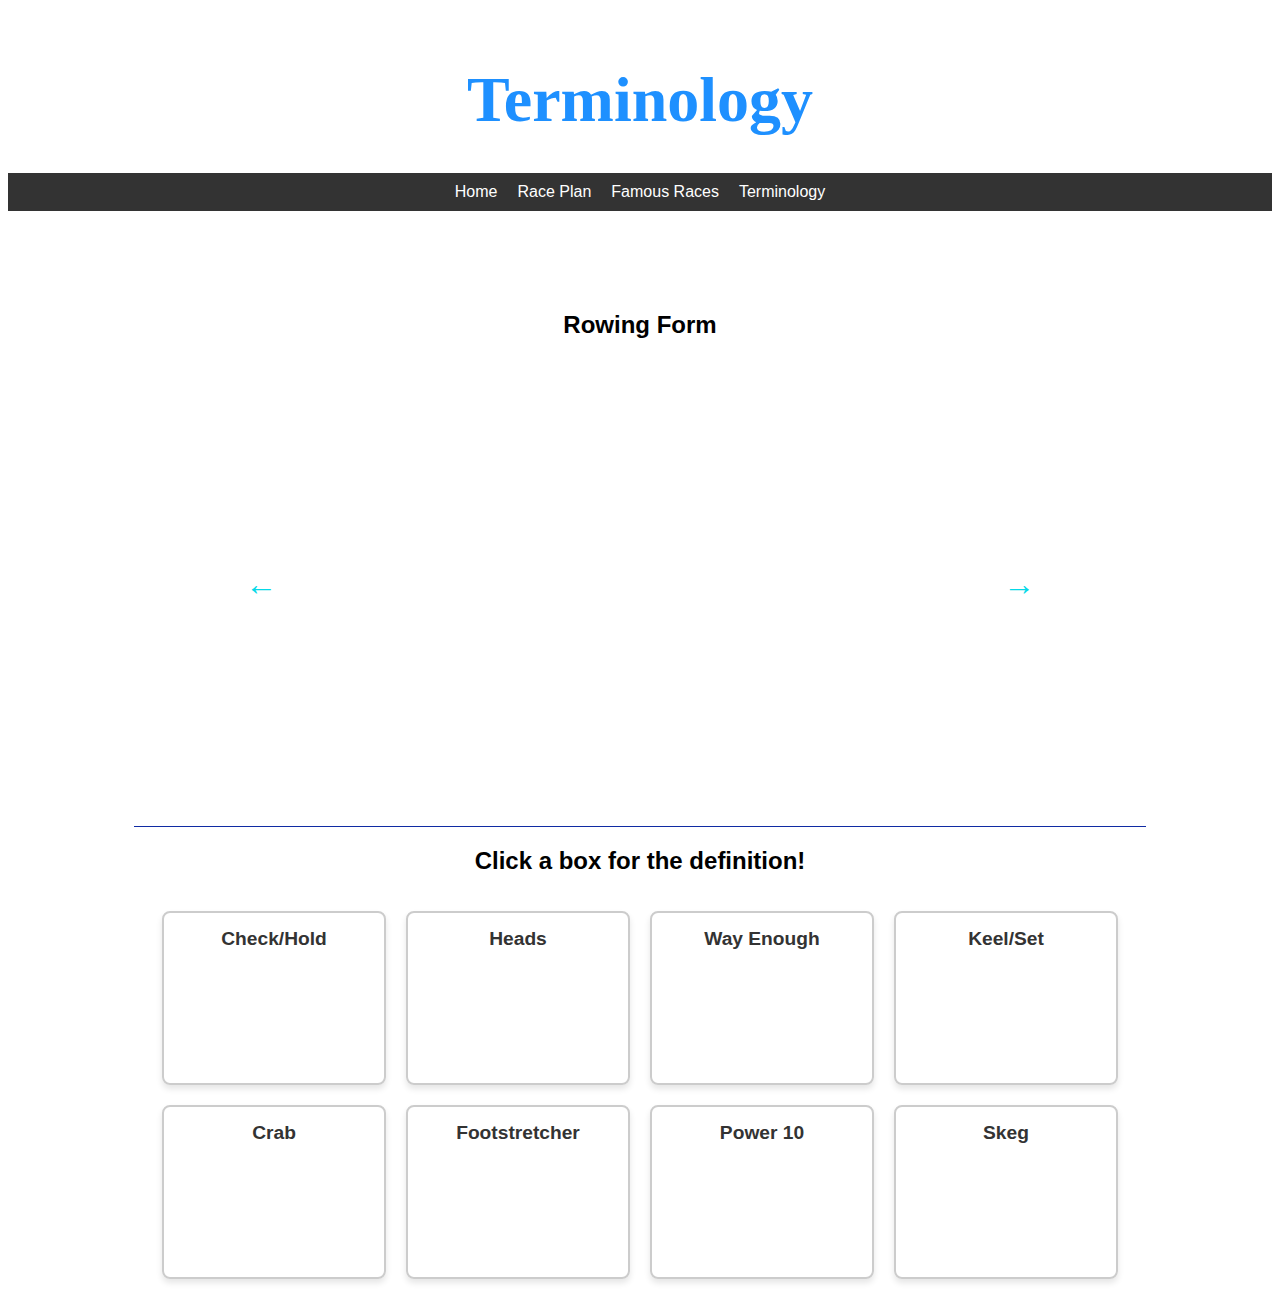
<file: mcgovern-terminology.html>
<!DOCTYPE html>
<html>

<!-- Header -->
<head>
	<link rel="stylesheet" href="styles.css">
	<meta name="viewport" content="width=device-width, initial-scale=1.0">
</head>

<!-- Rowing Form Photo Slider -->
<body>
	<h1 style="font-family: Georgia, serif; color: dodgerBlue; font-size: 400%">Terminology</h1>
	<nav>
		<ul style="list-style: none; display: flex; justify-content: center; background-color: #333; padding: 10px 0;">
			<li><a href="index.html">Home</a></li>
			<li><a href="mcgovern-raceplan.html">Race Plan</a></li>
			<li><a href="mcgovern-races.html">Famous Races</a></li>
			<li><a href="mcgovern-terminology.html">Terminology</a></li>
		</ul>
	</nav>
	<section>
		<h2>Rowing Form</h2>
		<div class="slider" id="slider-container">
  		<article id="article-container"></article>
  		<button id="leftArrow">&larr;</button>
  		<button id="rightArrow">&rarr;</button>
	</section>

<!-- Term-Definition Grid -->
	<section>
		<div class="line-separator"></div>
		<h2>Click a box for the definition!</h2>
		<div class = "center">
			<div class="fourgrid">
				<div class="card">
					<div class="term">Check/Hold</div>
					<div class="definition">Square blades into the water to stop movement.</div>
				</div>

  			<div class="card">
    			<div class="term">Heads</div>
    			<div class="definition">Meant to duck or move out of the way.</div>
  			</div>

			
				<div class="card">
					<div class="term">Way Enough</div>
					<div class="definition">Coxswain's command meaning "stop."</div>
				</div>

				<div class="card">
					<div class="term">Keel/Set</div>
					<div class="definition">The centerline and weight of the boat.</div>
				</div>

				<div class="card">
					<div class="term">Crab</div>
					<div class="definition">If someone drop's their blade in too early.</div>
				</div>

				<div class="card">
					<div class="term">Footstretcher</div>
					<div class="definition">The shoes that hold your feet in place.</div>
				</div>

				<div class="card">
					<div class="term">Power 10</div>
					<div class="definition">A set of sprinting strokes called by a coxswain.</div>
				</div>

				<div class="card">
					<div class="term">Skeg</div>
					<div class="definition">The fin that stabilizes the boat and directs its course.</div>
				</div>
			</div>
		</div>
	</section>
<script src="script.js"></script>
</body>
</html>
</file>
<file: styles.css>
/*Organization and Spacing*/
  *{color: black;
		font-family: arial, sans-serif;
		text-align: center;
		}
	
	.border{border: solid;
		color:dodgerblue;
    width: 50%;
		object-fit: cover;
    aspect-ratio: 1/1;
		}
		
	.twogrid{
		display: grid;
		grid-template-columns: 1fr 1fr;
		column-gap: 10px;
		row-gap: 80px;
		}

  .twogrid img {
  width: 50%;
  height: auto;
  object-fit: cover;
  border-radius: 10px;
}

.fourgrid {
  display: grid;
  grid-template-columns: repeat(auto-fit, minmax(200px, 1fr));
  gap: 20px;
  max-width: 1000px;
  margin: auto;
  padding: 1rem;
}
		
	.center {
  		display: flex;
  		justify-content: center;
  		align-items: center;
		}

	h1{
    padding: 20px;
    margin-bottom: 0px;
		}

	.line-separator {
  		width: 80%;
  		height: 1px;
  		background-color: #102ba3;
  		margin: 15px auto;     
		}

  p {
    margin: 50px;
  }

/*Styling navbar*/
nav {
  margin-top: 0px;
  margin-bottom: 100px;
}  

nav a {
    color: white;
    padding: 5px 10px;
    text-decoration: none;
  }
nav a.active {
    background-color: #c5c4c4;
    border-radius: 4px;
    color: rgb(0, 0, 0);
  }

/*Image Slider*/
.image {
  width: 100%;
  height: auto;
  display: block;
}

@keyframes slide {
  0% {
    opacity: 0;
  }
  100% {
    opacity: 1;
  }
}

#leftArrow {
  all: unset;
  position: absolute;
  top: 0;
  bottom: 0;
  left: 0;
  padding: 0.5rem;
  color: #05d9e8;
  font-size: 2rem;
  cursor: pointer;
}

#rightArrow {
  all: unset;
  position: absolute;
  top: 0;
  bottom: 0;
  right: 0;
  padding: 0.5rem;
  color: #05d9e8;
  font-size: 2rem;
  cursor: pointer;
}

#leftArrow:hover,
#rightArrow:hover {
  background: rgb(0, 0, 0, 0.2);
}

.text {
  position: absolute;
  bottom: 20px;
  left: 20px;
  color: white;
  font-size: 1.2rem;
  background-color: rgba(0, 0, 0, 0.5);
  padding: 0.5rem;
  border-radius: 5px;
}

.slider {
  position: relative;
  width: 100%;
  max-width: 806px;
  aspect-ratio: 806 / 452;
  margin: auto;
  overflow: hidden;
}

/*Clickable Cards*/
.card-container {
  display: flex;
  flex-wrap: wrap;
  gap: 20px;
  justify-content: center;
}

.card {
  width: 200px;
  height: 150px;
  border: 2px solid #ccc;
  border-radius: 8px;
  overflow: hidden;
  box-shadow: 0 4px 6px rgba(0, 0, 0, 0.1);
  cursor: pointer;
  transition: transform 0.3s ease;
  display: flex;
  flex-direction: column;
  justify-content: space-between;
  padding: 10px;
}

.card:hover {
  transform: scale(1.05);
  box-shadow: 0 6px 12px rgba(0, 0, 0, 0.2);
}

.term {
  font-size: 1.2rem;
  font-weight: bold;
  color: #333;
  padding: 5px 0;
  text-align: center;
}

.definition {
  display: none;
  font-size: 1rem;
  color: #555;
  padding: 10px;
  text-align: center;
  background-color: #f9f9f9;
  flex-grow: 1;
}

/*Boat animation */
.container {
  text-align: center;
  padding: 0 20px;
}

.container {
  text-align: center;
  padding: 0 20px;
}

.water {
  width: 90vw;
  max-width: 1200px;
  aspect-ratio: 8 / 3; 
  margin: 0 auto 30px;
  border: 2px solid #000;
  background-image: url("images/racewalk.PNG");
  background-size: contain;  
  background-repeat: no-repeat;
  background-position: center;
  position: relative;
  overflow: hidden;
}


#boat {
  position: absolute;
  top: 50%;
  left: 0;
  width: 100px;
  transform: translateY(-50%);
  transition: left 0.4s ease;
}

.controls button {
  font-size: 2rem;
  padding: 10px 20px;
  margin: 0 10px;
  cursor: pointer;
}

#message {
  margin-bottom: 30px;
  font-weight: bold;
}
</file>
